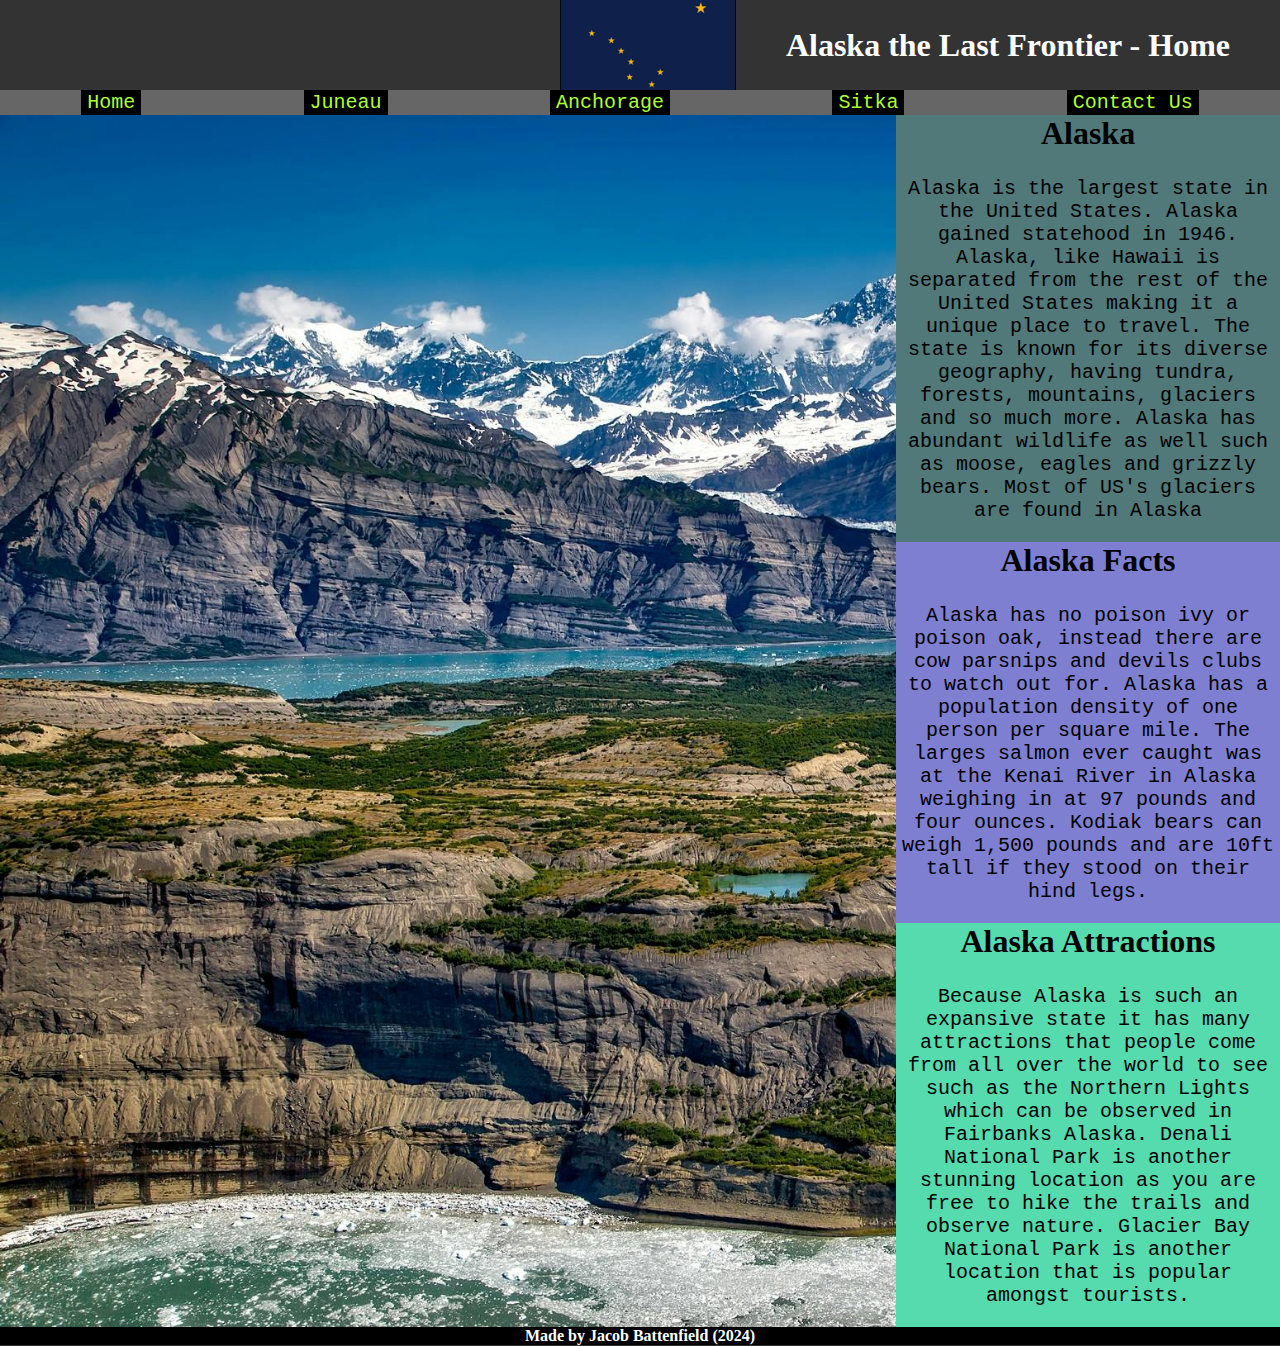
<file: index.html>
<!DOCTYPE html>
<html lang="en">
<head>
    <meta charset="UTF-8">
    <meta name="viewport" content="width=device-width, initial-scale=1.0">
    <title>The Last Frontier: Home</title>
    <link rel="stylesheet" href="style.css">
</head>
<body>
    <header class="indexhead">
    <img src="assets/alaskaflag_64.png" alt="Alaskas state flag">
    <h1 class="headerlogotitle">Alaska the Last Frontier - Home</h1>
    
    </header>
    <nav class="staticnav">
        <a href="index.html"><button>Home</button></a>
        <a href="Juneau.html"><button>Juneau</button></a>
        <a href="Anchorage.html"><button>Anchorage</button></a>
        <a href="Sitka.html"><button>Sitka</button></a>
        <a href="ContactUs.html"><button>Contact Us</button></a> 
    </nav>
    <div class="indexmaincontainer">
        <section class="indexmainstuff">  
        </section>
        <aside class="indexsidestuff">
            <div id="onethird">
                <h1 id="subhead">Alaska</h1>
                <p>     Alaska is the largest state in the United States. Alaska gained statehood in 1946. Alaska, like Hawaii is separated from the rest of the United States making it a unique place to travel.
                The state is known for its diverse geography, having tundra, forests, mountains, glaciers and so much more. Alaska has abundant wildlife as well such as moose, eagles and grizzly bears.
                Most of US's glaciers are found in Alaska </p>
                
            </div>
            <div id="twothirds">
                <H1 id="subhead">Alaska Facts</H1>
                <p>     Alaska has no poison ivy or poison oak, instead there are cow parsnips and devils clubs to watch out for. Alaska has a population density of one person per square mile. The larges salmon ever caught was at the Kenai River in Alaska
                    weighing in at 97 pounds and four ounces. Kodiak bears can weigh 1,500 pounds and are 10ft tall if they stood on their hind legs. </p>
            </div>
            <div id =threethirds>
                <H1 id="subhead">Alaska Attractions</H1>
                    <p>     Because Alaska is such an expansive state it has many attractions that people come from all over the world to see such as the Northern Lights which can be observed in Fairbanks Alaska. Denali National Park is another stunning location
                        as you are free to hike the trails and observe nature. Glacier Bay National Park is another location that is popular amongst tourists.
                         </p>
            </div>
        </aside>
    </div>
    <footer class="indexfoot">
        <h4 class="aboslute-positioned">Made by Jacob Battenfield (2024)</h4>

    </footer>
</body>
</html>
</file>
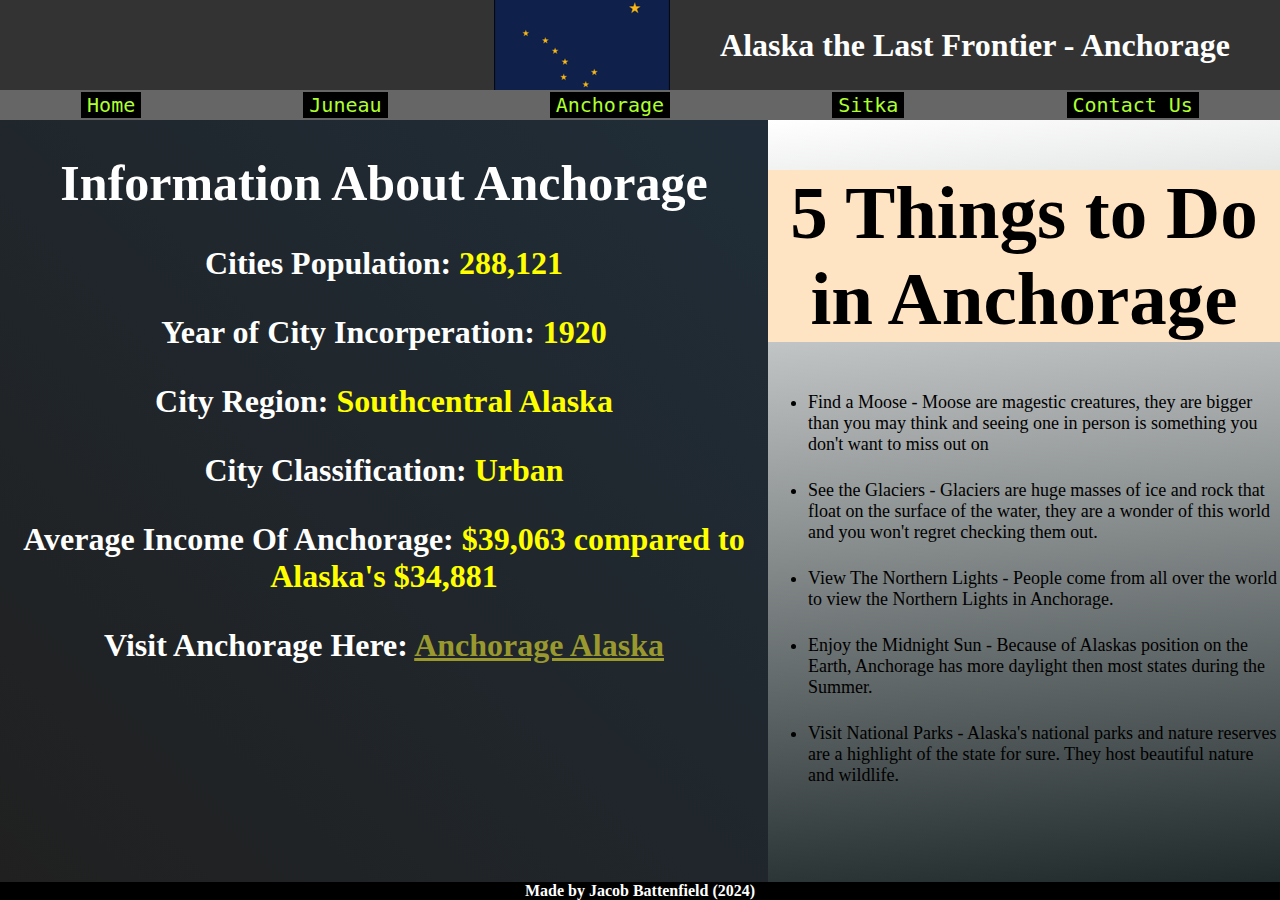
<file: Anchorage.html>
<!DOCTYPE html>
<html lang="en">
<head>
    <meta charset="UTF-8">
    <meta name="viewport" content="width=device-width, initial-scale=1.0">
    <title>The Last Frontier: NPL</title>
    <link rel="stylesheet" href="style.css">
</head>
<body>
    <header class="plheader">
        <img src="assets/alaskaflag_64.png" alt="Alaskas state flag">
        <h1>Alaska the Last Frontier - Anchorage</h1>
    </header>
    <nav class="staticnav">
        <a href="index.html"><button>Home</button></a>
        <a href="Juneau.html"><button>Juneau</button></a>
        <a href="Anchorage.html"><button>Anchorage</button></a>
        <a href="Sitka.html"><button>Sitka</button></a>
        <a href="ContactUs.html"><button>Contact Us</button></a>    
    </nav>
    <div class="plmaincontainer">
        <section class="plmainstuff">  
            <div id="anchorinfodiv">
                <h1 class="anchead">Information About Anchorage</h1>
                <h3 class="ancinfo">Cities Population: <strong class="info">288,121 </strong> </h3>
                <h3 class="ancinfo">Year of City Incorperation: <strong class="info">1920 </strong> </h3>
                <h3 class="ancinfo">City Region: <strong class="info">Southcentral Alaska </strong> </h3>
                <h3 class="ancinfo">City Classification: <strong class="info">Urban </strong> </h3>
                <h3 class="ancinfo">Average Income Of Anchorage: <strong class="info">$39,063 compared to Alaska's $34,881 </strong> </h3>
                <h3 class="ancinfo">Visit Anchorage Here: <a class="sitelink" href="https://www.anchorage.net/plan-your-trip/about-anchorage/" target="_blank">Anchorage Alaska</a></h3>
            </div>
        </section>
        <aside class="plsidestuff">
           <h1 class="lsthead">5 Things to Do in Anchorage</h1>
           <ul class="unorderedlist">
            <li class="ulistitem">
                Find a Moose - Moose are magestic creatures, they are bigger than you may think and seeing one in person is something you don't want to miss out on
            </li>
            <li class="ulistitem">
                See the Glaciers - Glaciers are huge masses of ice and rock that float on the surface of the water, they are a wonder of this world and you won't regret checking them out.
            </li>
            <li class="ulistitem">
                View The Northern Lights - People come from all over the world to view the Northern Lights in Anchorage.
            </li>
            <li class="ulistitem">
                Enjoy the Midnight Sun - Because of Alaskas position on the Earth, Anchorage has more daylight then most states during the Summer.
            </li>
            <li class="ulistitem">
                Visit National Parks - Alaska's national parks and nature reserves are a highlight of the state for sure. They host beautiful nature and wildlife.
            </li >
           </ul>
            
        </aside>
    </div>
    <footer class="plfoot">
        <h4 class="aboslute-positioned">Made by Jacob Battenfield (2024)</h4>

    </footer>
</body>
</html>
</file>
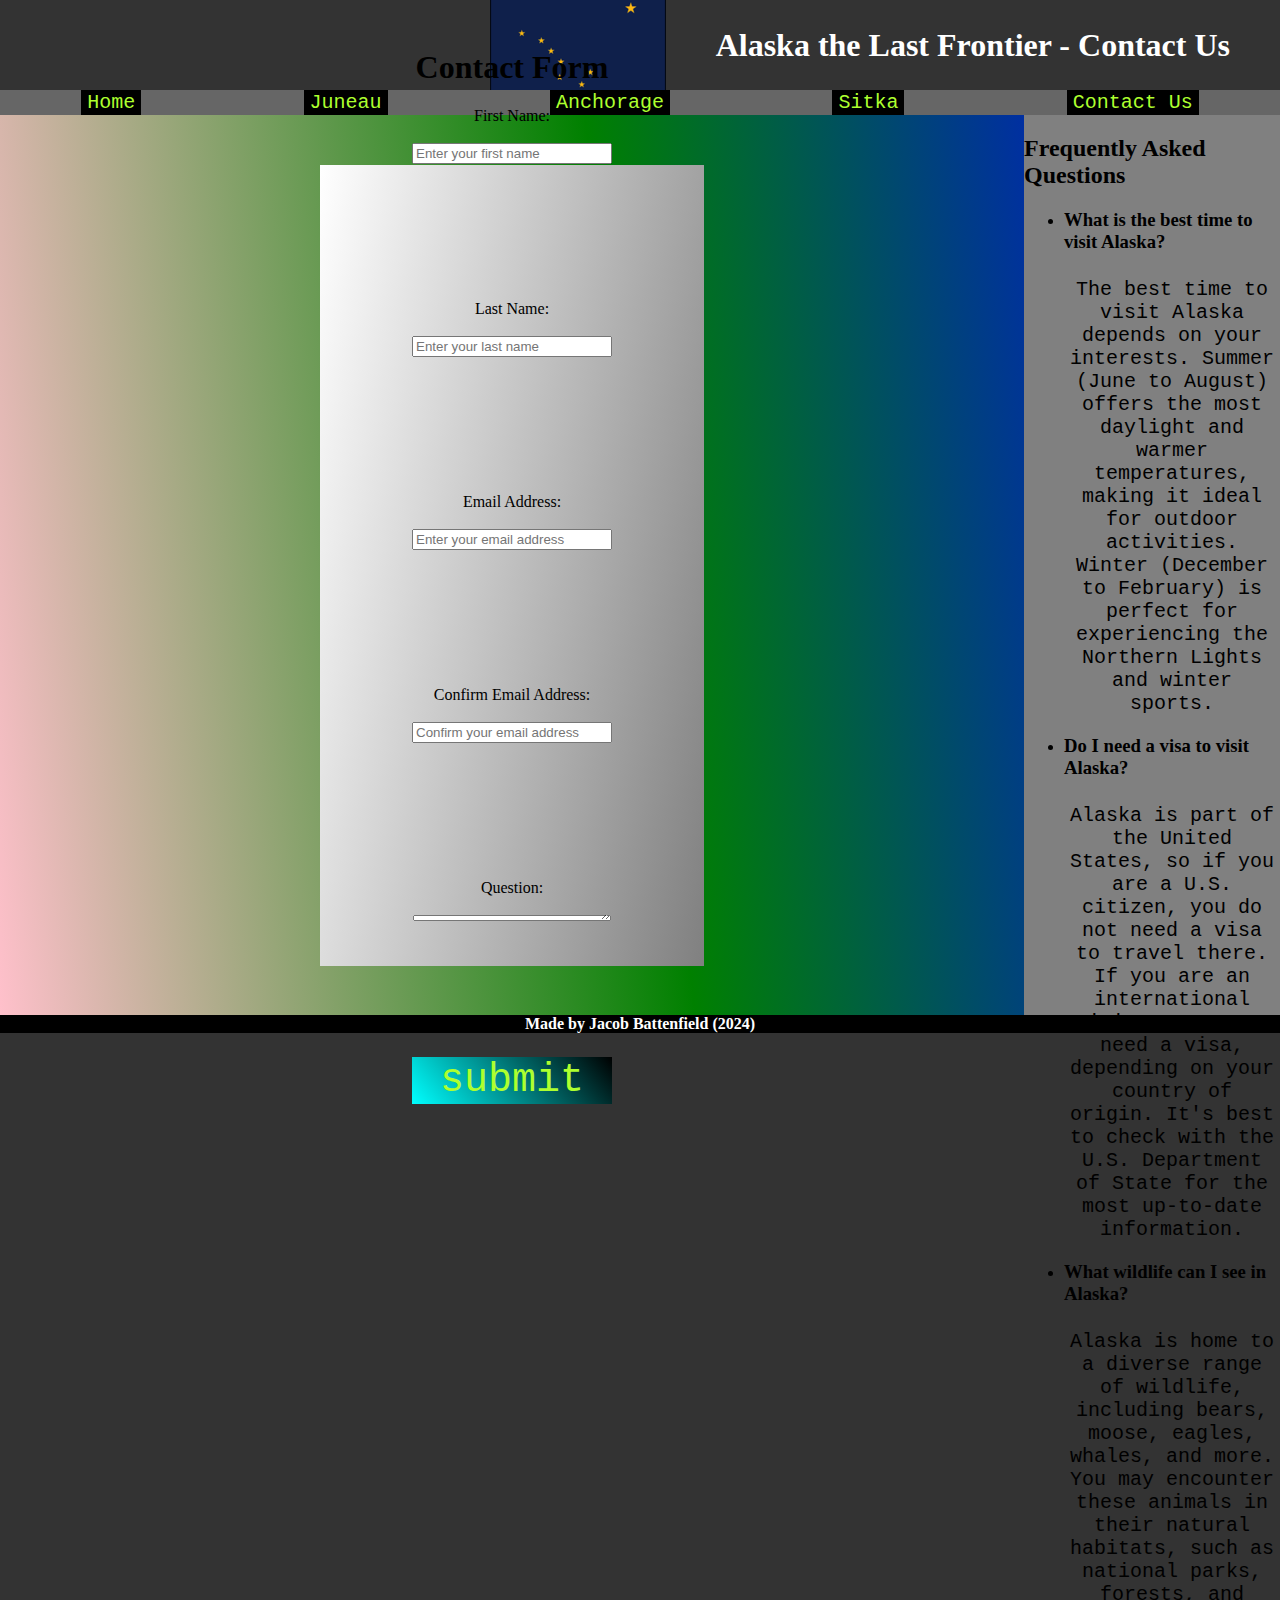
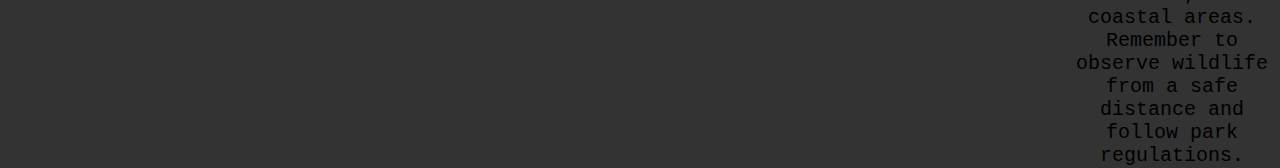
<file: ContactUs.html>
<!DOCTYPE html>
<html lang="en">
<head>
    <meta charset="UTF-8">
    <meta name="viewport" content="width=device-width, initial-scale=1.0">
    <title>The Last Frontier: NPL</title>
    <link rel="stylesheet" href="style.css">
</head>
<body>
    <header class="plheader">
        <img src="assets/alaskaflag_64.png" alt="Alaskas state flag">
        <h1>Alaska the Last Frontier - Contact Us</h1>
    </header>
    <nav class="staticnav">
        <a href="index.html"><button>Home</button></a>
        <a href="Juneau.html"><button>Juneau</button></a>
        <a href="Anchorage.html"><button>Anchorage</button></a>
        <a href="Sitka.html"><button>Sitka</button></a>
        <a href="ContactUs.html"><button>Contact Us</button></a>    
    </nav>
    <div class="formcontainer">
        <section id="form">
            
            <form id = "contactForm">
                <h1>Contact Form</h1>
                <label for="firstName">First Name:</label><br>
                <input class="inputs" type="text" id="firstName" name="firstName" placeholder="Enter your first name" required><br><br>

                <label for="lastName">Last Name:</label><br>
                <input class="inputs" type="text" id="lastName" name="lastName" placeholder="Enter your last name" required><br><br>

                <label for="email">Email Address:</label><br>
                <input class="inputs" type="email" id="email" name="email" placeholder="Enter your email address" required><br><br>

                <h6 id="errormessage">Your confirmation email does not match your first email. Please try again.</h6>
                <label for="confirmEmail">Confirm Email Address:</label><br>
                <input class="inputs" type="email" id="confirmEmail" name="confirmEmail" placeholder="Confirm your email address" required><br><br>

                <label for="question">Question:</label><br>
                <textarea class="inputs" id="question" name="question" placeholder="Ask your question here" required></textarea><br><br>
                <button class="button-override">submit</button>
            </form>
        </section>
    
        <aside class="FAQ">
            
                <h2 class="subhead">Frequently Asked Questions</h2>
                <ul>
                    <li>
                        <h3>What is the best time to visit Alaska?</h3>
                        <p id="Frequently">The best time to visit Alaska depends on your interests. Summer (June to August) offers the most daylight and warmer temperatures, making it ideal for outdoor activities. Winter (December to February) is perfect for experiencing the Northern Lights and winter sports.</p>
                    </li>
                    <li>
                        <h3>Do I need a visa to visit Alaska?</h3>
                        <p id="Frequently">Alaska is part of the United States, so if you are a U.S. citizen, you do not need a visa to travel there. If you are an international visitor, you may need a visa, depending on your country of origin. It's best to check with the U.S. Department of State for the most up-to-date information.</p>
                    </li>
                    <li>
                        <h3>What wildlife can I see in Alaska?</h3>
                        <p id="Frequently">Alaska is home to a diverse range of wildlife, including bears, moose, eagles, whales, and more. You may encounter these animals in their natural habitats, such as national parks, forests, and coastal areas. Remember to observe wildlife from a safe distance and follow park regulations.</p>
                    </li>
                    
                </ul>
            
        </aside>
        
        </div>
    
    <footer class="plfoot">
    <h4 class="aboslute-positioned">Made by Jacob Battenfield (2024)</h4>
    </footer>
    <script src="script.js"></script>
</body>
</html>
</file>
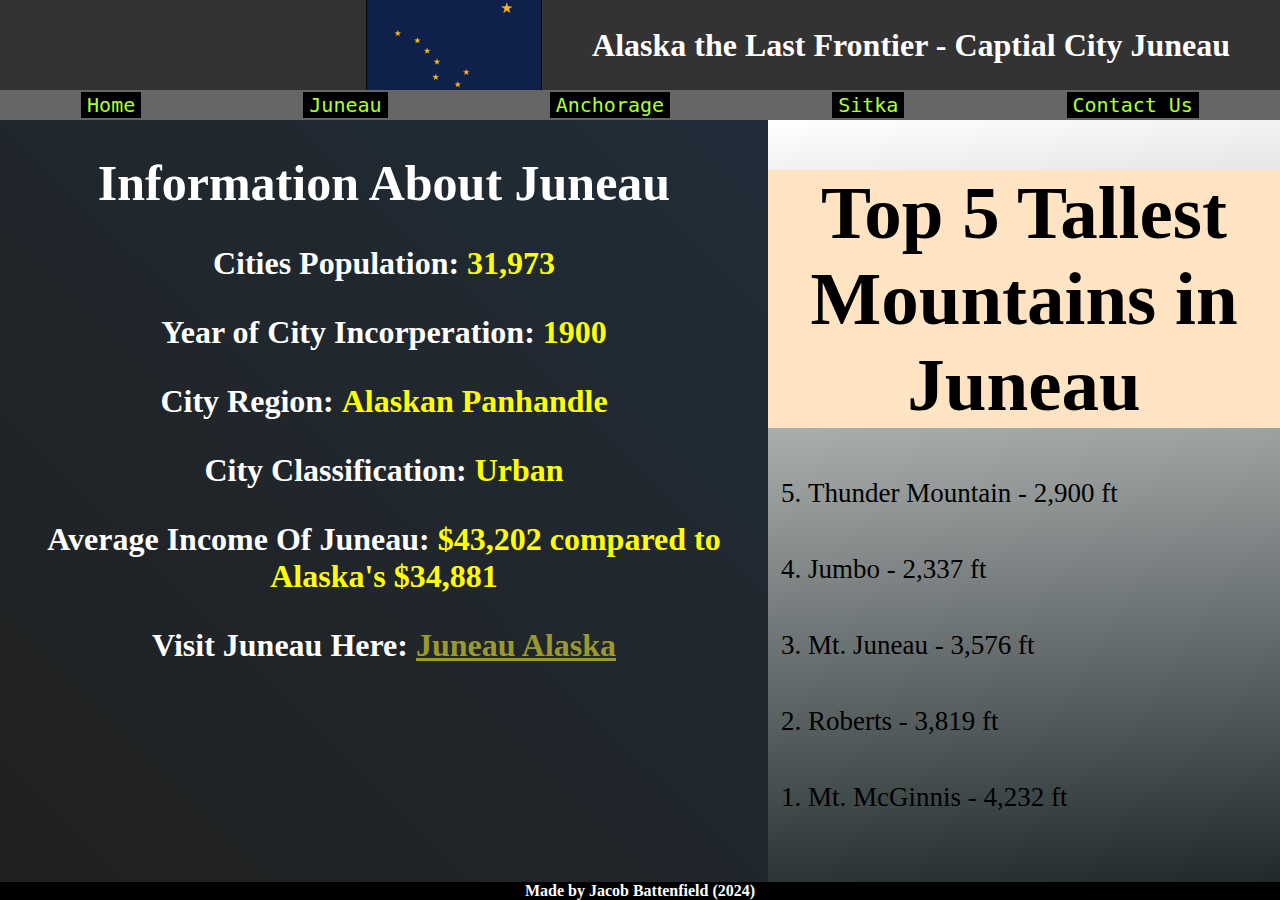
<file: Juneau.html>
<!DOCTYPE html>
<html lang="en">
<head>
    <meta charset="UTF-8">
    <meta name="viewport" content="width=device-width, initial-scale=1.0">
    <title>The Last Frontier: NPL</title>
    <link rel="stylesheet" href="style.css">
</head>
<body>
    <header class="plheader">
        <img src="assets/alaskaflag_64.png" alt="Alaskas state flag">
        <h1>Alaska the Last Frontier - Captial City Juneau</h1>
    </header>
    <nav class="staticnav">
        <a href="index.html"><button>Home</button></a>
        <a href="Juneau.html"><button>Juneau</button></a>
        <a href="Anchorage.html"><button>Anchorage</button></a>
        <a href="Sitka.html"><button>Sitka</button></a>
        <a href="ContactUs.html"><button>Contact Us</button></a>    
    </nav>
    <div class="plmaincontainer">
        <section class="plmainstuff">  
            <div id="anchorinfodiv">
                <h1 class="anchead">Information About Juneau</h1>
                <h3 class="ancinfo">Cities Population: <strong class="info">31,973 </strong> </h3>
                <h3 class="ancinfo">Year of City Incorperation: <strong class="info">1900 </strong> </h3>
                <h3 class="ancinfo">City Region: <strong class="info">Alaskan Panhandle </strong> </h3>
                <h3 class="ancinfo">City Classification: <strong class="info">Urban </strong> </h3>
                <h3 class="ancinfo">Average Income Of Juneau: <strong class="info">$43,202 compared to Alaska's $34,881 </strong> </h3>
                <h3 class="ancinfo">Visit Juneau Here: <a class="sitelink" href="https://www.traveljuneau.com/" target="_blank">Juneau Alaska</a></h3>
            </div>
        </section>
        <aside class="plsidestuff">
            <h1 class="lsthead">Top 5 Tallest Mountains in Juneau </h1>
            <ol reversed class="orderedlist">
             <li class="olistitem">
                 Thunder Mountain - 2,900 ft
             </li>
             <li class="olistitem">
                 Jumbo - 2,337 ft
             </li>
             <li class="olistitem">
                 Mt. Juneau - 3,576 ft
             </li>
             <li class="olistitem">
                Roberts - 3,819 ft
             </li>
             <li class="olistitem">
                Mt. McGinnis - 4,232 ft
             <ol >
            </ul> 
        </aside>
    </div>
    <footer class="plfoot">
        <h4 class="aboslute-positioned">Made by Jacob Battenfield (2024)</h4>

    </footer>
</body>
</html>
</file>
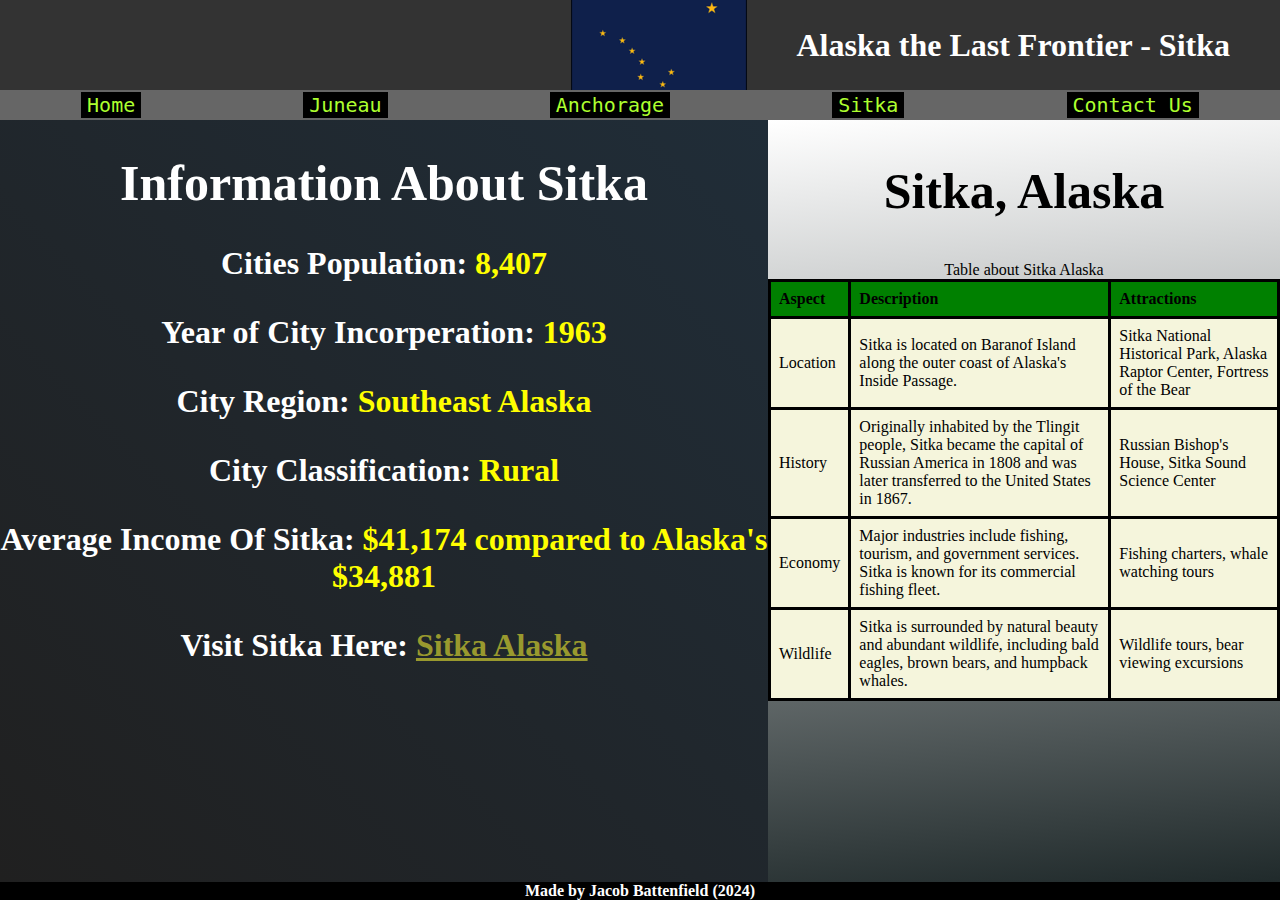
<file: Sitka.html>
<!DOCTYPE html>
<html lang="en">
<head>
    <meta charset="UTF-8">
    <meta name="viewport" content="width=device-width, initial-scale=1.0">
    <title>The Last Frontier: NPL</title>
    <link rel="stylesheet" href="style.css">
</head>
<body>
    <header class="plheader">
        <img src="assets/alaskaflag_64.png" alt="Alaskas state flag">
        <h1>Alaska the Last Frontier - Sitka</h1>
    </header>
    <nav class="staticnav">
        <a href="index.html"><button>Home</button></a>
        <a href="Juneau.html"><button>Juneau</button></a>
        <a href="Anchorage.html"><button>Anchorage</button></a>
        <a href="Sitka.html"><button>Sitka</button></a>
        <a href="ContactUs.html"><button>Contact Us</button></a>    
    </nav>
    <div class="plmaincontainer">
        <section class="plmainstuff">  
            <div id="anchorinfodiv">
                <h1 class="anchead">Information About Sitka</h1>
                <h3 class="ancinfo">Cities Population: <strong class="info">8,407 </strong> </h3>
                <h3 class="ancinfo">Year of City Incorperation: <strong class="info">1963 </strong> </h3>
                <h3 class="ancinfo">City Region: <strong class="info">Southeast Alaska </strong> </h3>
                <h3 class="ancinfo">City Classification: <strong class="info">Rural </strong> </h3>
                <h3 class="ancinfo">Average Income Of Sitka: <strong class="info">$41,174 compared to Alaska's $34,881 </strong> </h3>
                <h3 class="ancinfo">Visit Sitka Here: <a class="sitelink" href="https://visitsitka.org/" target="_blank">Sitka Alaska</a></h3>
            </div>
        </section>
        <aside class="plsidestuff">
            <h2 class="anchead">Sitka, Alaska</h2>

            <table>
                <caption>Table about Sitka Alaska</caption>
                <tr>
                    <th>Aspect</th>
                    <th>Description</th>
                    <th>Attractions</th>
                </tr>
                <tr>
                    <td>Location</td>
                    <td>Sitka is located on Baranof Island along the outer coast of Alaska's Inside Passage.</td>

                    <td>Sitka National Historical Park, Alaska Raptor Center, Fortress of the Bear</td>
                </tr>
                <tr>
                    <td>History</td>
                    <td>Originally inhabited by the Tlingit people, Sitka became the capital of Russian America in 1808 and was later transferred to the United States in 1867.</td>

                    <td>Russian Bishop's House, Sitka Sound Science Center</td>
                </tr>
                <tr>
                    <td>Economy</td>
                    <td>Major industries include fishing, tourism, and government services. Sitka is known for its commercial fishing fleet.</td>
                    <td>Fishing charters, whale watching tours</td>
                </tr>
                <tr>
                    <td>Wildlife</td>
                    <td>Sitka is surrounded by natural beauty and abundant wildlife, including bald eagles, brown bears, and humpback whales.</td>
                    <td>Wildlife tours, bear viewing excursions</td>
                </tr>
            </table>
            
            
        </aside>
    </div>
    <footer class="plfoot">
        <h4 class="aboslute-positioned">Made by Jacob Battenfield (2024)</h4>

    </footer>
</body>
</html>
</file>
<file: style.css>
body {
    margin: 0;
    padding: 0;
    height: 100vh; 
    display: flex;
    flex-direction: column;
    background-color: #333;
}

.indexhead {
    background-color: #333; 
    color: white;
    height: 10vh; 
    display: flex;
    align-items: center; 
    justify-content: right;
    margin-right: 50px; 
}
.plheader {
    background-color: #333;
    color: white;
    height: 10vh;
    display: flex;
    
    justify-content: right;
    align-items: center;
    margin-right: 50px;
    
}
.formcontainer{
    background-image: linear-gradient(83deg, pink,green,blue);
    width:100%;
    height: 100%;
}
#form{
    margin:auto;
    background-image: linear-gradient(100deg, white,grey);
    width: 30%;
    margin-top: 50px;
    height: 89%;
    display: flex;
    justify-content: center;
}
img{
    margin-right: 50px;
}
.plmaincontainer {
    width: 100%; 
    height: 100%;
    overflow: hidden; 
}

.plmainstuff {
    background-image:linear-gradient(45deg, rgb(32,32,32),rgb(32,45,56));
    width: 60%; 
    height: 100%;
    float: left;
    position: relative;
    Color:white;
}

.plsidestuff {
    background-image: linear-gradient(175deg, rgb(255,255,255),rgb(32,42,43));
    width: 40%; 
    height: 100%;
    float: left;
    position: relative;
}

.plfoot {
    background-color: black;
    color: white;
    height: 2vh;
    display: flex;
    align-items: center;
    justify-content: center;
    
}
.absolute-positioned {
    position: absolute;
    top: 20px;
    left: 20px;
    background-color: red;
    color: white;
    padding: 10px;
}

.staticnav {
    background-color: #666;
    color: white;
    height: 4vh;
    display: flex;
    align-items: center;
    justify-content: space-around;
    cursor: crosshair;
}

.indexmaincontainer {
    display: flex;
    flex: 1;
    flex-direction: row;
}

.indexmainstuff {
    background-color: #ccc;
    flex: 1; 
    display: flex;
    width:75vw;
    align-items: center; 
    justify-content: center;
    background-image: url(assets/pexels-pixabay-207049.jpg);
    background-size: cover;
    
}

.indexsidestuff {
    background-color: #999;
    width: 30vw; 
    display: grid;
    align-items: center; 
    justify-content: center; 
    
}
#onethird{
    background-color: rgb(81, 121, 121);
    height: 100%;
    
}
#twothirds{
    background-color: rgb(127, 127, 209);
    height: 100%;
    width: 100;
    
}
#threethirds{
    background-color: rgb(86, 219, 175);
    height: 100%;
    width: 100%;
    
}
form{
    width:100%;
    display: flex;
    flex-direction: column;
    justify-content: center;
    align-items: center;
}
.inputs{
    margin-bottom: 100px;
    width: 50%;
}
.inputs:hover{
    background-color: bisque;
}
.indexfoot {
    background-color: black;     
    color: white; 
    height: 2vh;
    display: flex;
    align-items: center;
    justify-content: center;
}
#subhead{
    margin: auto;
    padding: auto;
    text-align: center;
}
p{
    margin-top: 25px;
    font-size: 1.25em;
    text-align: center;
    font-family: 'Courier New', Courier, monospace;
}
button{
    background-color: black;
    border:0px;
    color:greenyellow;
    font-family: monospace;
    height: 100%;
    padding: 15px, 100px;
    font-size: 20px;
}
button:hover{
    background-color: darkblue;
    color: white;
    border: 1px solid maroon;
    cursor:text("hello")
}
button:active{
    background-color: pink;
    color: black;
    border: 2px dotted blue
}
.button-override{
    background-image: linear-gradient(50deg, cyan, black);
    height: 100px;
    width: 200px;
    font-size: 40px;
}
.button-override:hover{
    background-color: mediumslateblue;
}
h6{
    display: none;
    color: red;
}
.anchorinfodiv{
    background-color: blue;
}
.anchead{
    text-align: center;
    font-size: 50px;
}
.ancinfo{
    text-align: center;
    font-size: 32px;
}
.info{
    color:yellow

}
.sitelink{
    color:rgb(153, 153, 46)
}
.sitelink:hover{
    color:pink
}
.lsthead{
    text-align: center;
    margin-top: 50px;
    margin-bottom: 50px;
    background-color: bisque;
    position: relative;
    font-size: 75px;
}


.ulistitem{
    margin-top: 25px;
    font-size: 2vh;
}


.olistitem{
    margin-top: 5vh;
    font-size: 3vh;
}

table {
    border-collapse: collapse;
    width: 100%;
}
th, td {
    border: 3px solid black;
    text-align: left;
    padding: 8px;
    background-color: beige;
}
th {
    background-color: green;
}
.formcontainer {
    display: flex;
}

.form{
    width: 80%;
}

.FAQ {
    width: 20%;
    background-color: grey;
}
</file>
